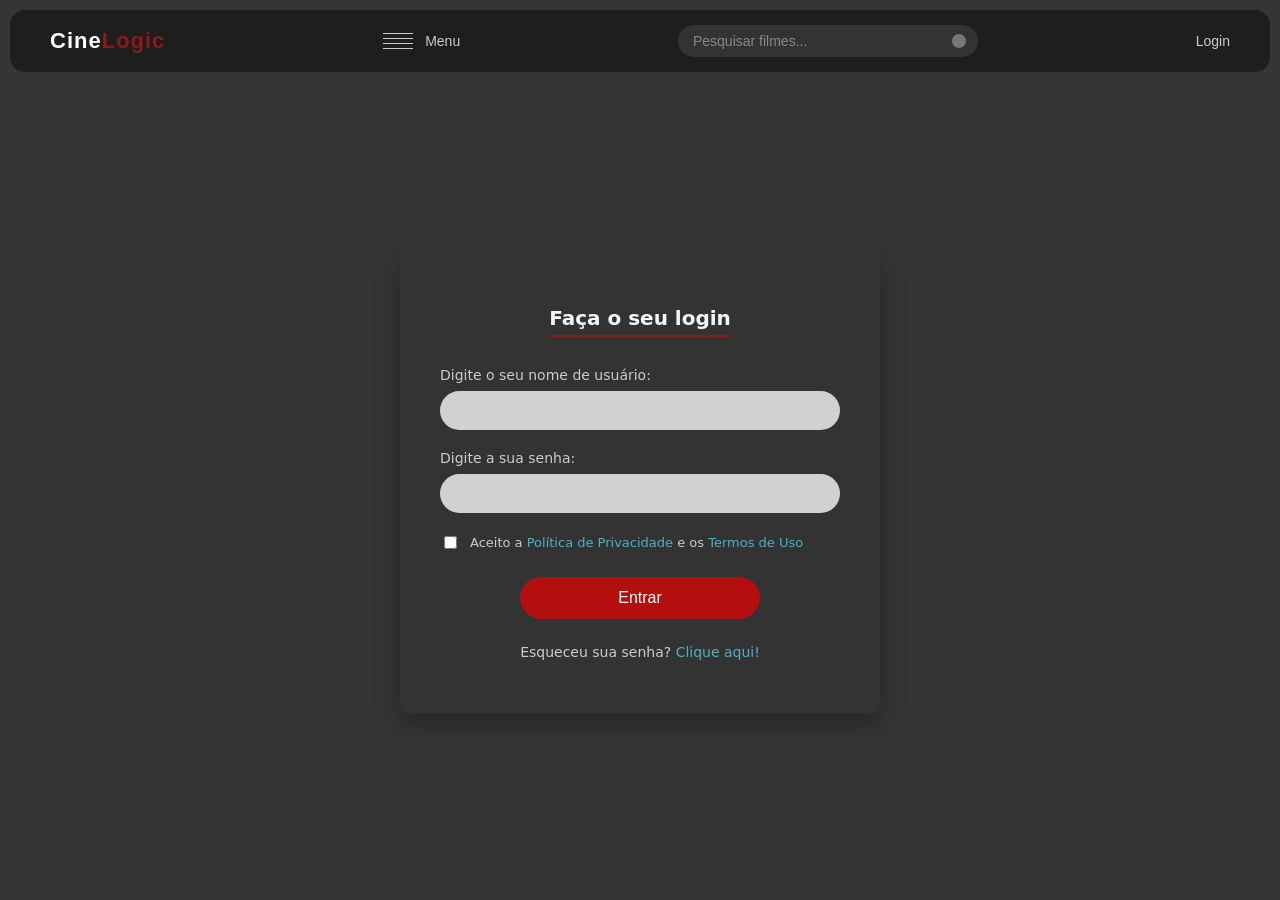
<file: pages/login.html>
<!DOCTYPE html>
<html lang="pt-BR">
<head>
    <meta charset="UTF-8">
    <meta name="viewport" content="width=device-width, initial-scale=1.0">
    <title>Login</title>
    <link rel="stylesheet" href="../style/login.css">
</head>
<body>
    <header class="navbar">
        <div class="logo">
            Cine<span>Logic</span>
        </div>
    
        <div class="menu-container">
            <div class="hamburger">
                <span></span>
                <span></span>
                <span></span>
                <span></span>
            </div>
            <span class="menu-text">Menu</span>
        </div>
    
        <div class="search-container">
            <input type="text" class="search-input" placeholder="Pesquisar filmes...">
            <div class="search-icon"></div>
        </div>
    
        <div class="login-btn"><a href="../pages/login.html">Login</a></div>
    </header>
    <main class="login-container">
        <form class="login-card">
            <h2>Faça o seu login</h2>

            <div class="input-group">
                <label for="username">Digite o seu nome de usuário:</label>
                <input type="text" id="username" name="username">
            </div>

            <div class="input-group">
                <label for="password">Digite a sua senha:</label>
                <input type="password" id="password" name="password">
            </div>

            <div class="checkbox-group">
                <input type="checkbox" id="terms">
                <label for="terms">Aceito a <a href="#">Política de Privacidade</a> e os <a href="#">Termos de Uso</a></label>
            </div>

            <button type="submit" class="btn-entrar">Entrar</button>

            <p class="forgot-password">Esqueceu sua senha? <a href="#">Clique aqui!</a></p>
        </form>
    </main>
    

</body>
</file>
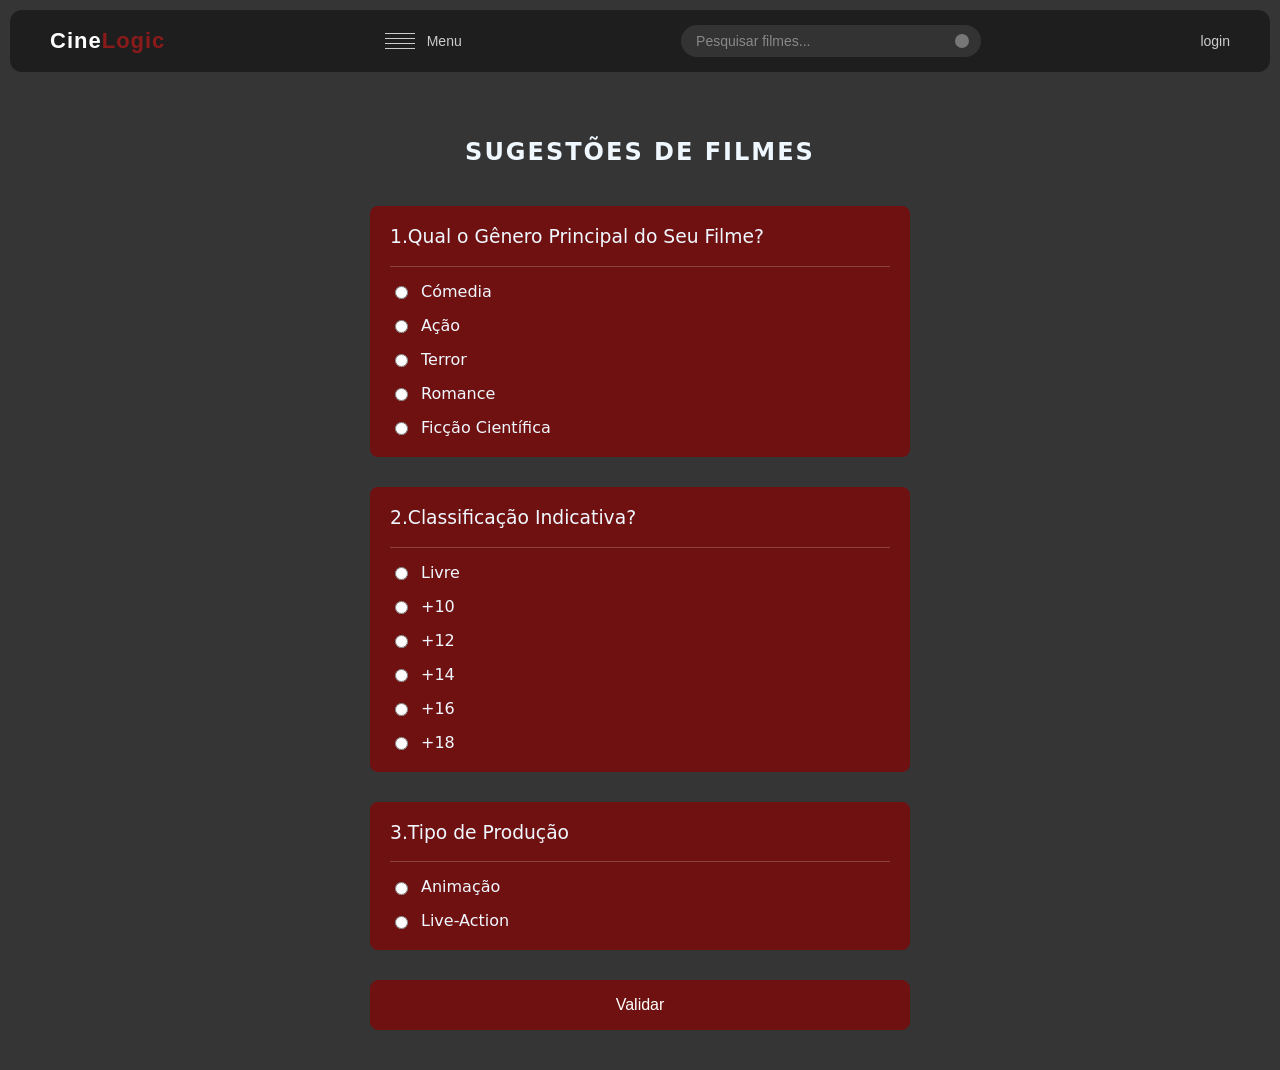
<file: pages/sugestoes.html>
<!DOCTYPE html>
<html lang="pt-BR">
<head>
    <meta charset="UTF-8">
    <meta name="viewport" content="width=device-width, initial-scale=1.0">
    <title>Sugestões de Filmes</title>
    <link rel="stylesheet" href="../style/sugestoes.css">
</head>
<body>
    <header class="navbar">
        <div class="logo">
            Cine<span>Logic</span>
        </div>
    
        <div class="menu-container">
            <div class="hamburger">
                <span></span>
                <span></span>
                <span></span>
                <span></span>
            </div>
            <span class="menu-text">Menu</span>
        </div>
    
       <div class="search-container">
            <input type="text" class="search-input" placeholder="Pesquisar filmes...">
            <div class="search-icon"></div>
        </div>
    
        <div class="login-btn"><a href="../pages/login.html">login</a></div>
    </header>

    <main class="sugestoes">
        <h1>SUGESTÕES DE FILMES</h1>

        <form>
            <div class="card-pergunta">
             <h3>1.Qual o Gênero Principal do Seu Filme?</h3>
                <hr>
                <div class="opcoes">
                <label><input type="radio" name="genero" value="comedia">Cómedia</label>
                <label><input type="radio" name="genero" value="acao">Ação</label>
                <label><input type="radio" name="genero" value="terror">Terror</label>
                <label><input type="radio" name="genero" value="romance">Romance</label>
                <label><input type="radio" name="genero" value="ficção">Ficção Científica</label>
                </div>
            </div>

            <div class="card-pergunta">
             <h3>2.Classificação Indicativa?</h3>
                <hr>
                <div class="opcoes">
                <label><input type="radio" name="idade" value="0">Livre</label>
                <label><input type="radio" name="idade" value="10">+10</label>
                <label><input type="radio" name="idade" value="12">+12</label>
                <label><input type="radio" name="idade" value="14">+14</label>
                <label><input type="radio" name="idade" value="16">+16</label>
                <label><input type="radio" name="idade" value="18">+18</label>
                </div>
            </div>

            <div class="card-pergunta">
             <h3>3.Tipo de Produção</h3>
                <hr>
                <div class="opcoes">
                <label><input type="radio" name="producao" value="animacao">Animação</label>
                <label><input type="radio" name="producao" value="live-action">Live-Action</label>
                </div>
            </div>

            <button type="submit" class="enviar">Validar</button>

            
        </form>
    </main>
</body>
</file>
<file: style/login.css>
body{
    background-color: rgb(53, 53, 53);
    color: aliceblue;
    margin: 0;
    font-family: system-ui, -apple-system, BlinkMacSystemFont, 'Segoe UI', Roboto, Oxygen, Ubuntu, Cantarell, 'Open Sans', 'Helvetica Neue', sans-serif;
}

header.navbar {
    background-color: #1e1e1e;
    display: flex;
    align-items: center;
    justify-content: space-between;
    padding: 15px 40px;
    margin: 10px;
    color: white;
    font-family: sans-serif;
    border-radius: 15px;
}


.logo {
    font-size: 22px;
    font-weight: bold;
    letter-spacing: 1px;
}

.logo span {
    color: #8b1a1a;
}

/* Menu Hambúrguer */
.menu-container {
    display: flex;
    align-items: center;
    gap: 12px;
    cursor: pointer;
}

.hamburger {
    width: 30px;
    display: flex;
    flex-direction: column;
    gap: 4px;
}

.hamburger span {
    height: 1px;
    background-color: #ccc;
    width: 100%;
}

.menu-text {
    font-size: 14px;
    color: #ccc;
}

/* Container da busca */
.search-container {
    position: relative;
    display: flex;
    align-items: center;
    width: 300px;
}

/* O input real */
.search-input {
    background-color: #333333;
    border: none;
    outline: none;
    height: 32px;
    width: 100%;
    border-radius: 16px;
    padding: 0 45px 0 15px; /* Espaço para o texto não bater na bolinha */
    color: white;
    font-size: 14px;
    transition: background 0.3s;
}

.search-input:focus {
    background-color: #444444; /* Realce ao clicar */
    box-shadow: 0 0 5px rgba(139, 26, 26, 0.5); /* Brilho sutil vermelho */
}

/* A bolinha (índicador) que agora parece um botão de busca */
.search-icon {
    width: 14px;
    height: 14px;
    background-color: #777;
    border-radius: 50%;
    position: absolute;
    right: 12px;
    pointer-events: none; /* Deixa o clique passar para o input */
}

/* Ajuste do placeholder */
.search-input::placeholder {
    color: #888;
}

.indicator {
    width: 14px;
    height: 14px;
    background-color: #777;
    border-radius: 50%;
    position: absolute;
    right: 60px; 
}


.login-btn {
    font-size: 14px;
    color: #ccc;
    cursor: pointer;
    font-weight: 500;
}

.login-btn:hover {
    color: white;
}


/* Centralização do Container */
.login-container {
    display: flex;
    justify-content: center;
    align-items: center;
    min-height: calc(100vh - 100px); /* Ajusta conforme o tamanho do seu header */
}

/* O Card Escuro */
.login-card {
    background-color: #333333;
    padding: 40px;
    border-radius: 8px;
    width: 100%;
    max-width: 400px;
    text-align: center;
    box-shadow: 0 10px 25px rgba(0,0,0,0.3);
}

.login-card h2 {
    font-size: 20px;
    margin-bottom: 30px;
    border-bottom: 2px solid #8b1a1a;
    display: inline-block;
    padding-bottom: 5px;
}

.login-btn a{
    color: #ccc;
    text-decoration: none;
}

.login-btn a:hover{
    color: white;
}

.input-group {
    text-align: left;
    margin-bottom: 20px;
}

.input-group label {
    display: block;
    font-size: 14px;
    margin-bottom: 8px;
    color: #ccc;
}

.input-group input {
    width: 100%;
    padding: 12px;
    border-radius: 20px; /* Bordas arredondadas como na imagem */
    border: none;
    background-color: #d1d1d1;
    box-sizing: border-box; /* Garante que o padding não quebre a largura */
}

/* Checkbox e Termos */
.checkbox-group {
    display: flex;
    align-items: center;
    gap: 10px;
    font-size: 13px;
    color: #ccc;
    margin-bottom: 25px;
    text-align: left;
}

.checkbox-group a {
    color: #4eb0c4;
    text-decoration: none;
}

/* Botão Entrar */
.btn-entrar {
    background-color: #b30f0f;
    color: white;
    border: none;
    padding: 12px 0;
    width: 60%;
    border-radius: 25px;
    font-size: 16px;
    cursor: pointer;
    transition: background 0.3s;
}

.btn-entrar:hover {
    background-color: #8b1a1a;
}

/* Link Esqueceu Senha */
.forgot-password {
    margin-top: 25px;
    font-size: 14px;
    color: #ccc;
}

.forgot-password a {
    color: #4eb0c4;
    text-decoration: none;
}
</file>
<file: style/sugestoes.css>
body{
    background-color: rgb(53, 53, 53);
    color: aliceblue;
    margin: 0;
    font-family: system-ui, -apple-system, BlinkMacSystemFont, 'Segoe UI', Roboto, Oxygen, Ubuntu, Cantarell, 'Open Sans', 'Helvetica Neue', sans-serif;
}

header.navbar {
    background-color: #1e1e1e;
    display: flex;
    align-items: center;
    justify-content: space-between;
    padding: 15px 40px;
    border-radius: 12px;
    margin: 10px;
    color: white;
    font-family: sans-serif;
}


.logo {
    font-size: 22px;
    font-weight: bold;
    letter-spacing: 1px;
}

.logo span {
    color: #8b1a1a;
}

/* Menu Hambúrguer */
.menu-container {
    display: flex;
    align-items: center;
    gap: 12px;
    cursor: pointer;
}

.hamburger {
    width: 30px;
    display: flex;
    flex-direction: column;
    gap: 4px;
}

.hamburger span {
    height: 1px;
    background-color: #ccc;
    width: 100%;
}

.menu-text {
    font-size: 14px;
    color: #ccc;
}

/* Container da busca */
.search-container {
    position: relative;
    display: flex;
    align-items: center;
    width: 300px;
}

/* O input real */
.search-input {
    background-color: #333333;
    border: none;
    outline: none;
    height: 32px;
    width: 100%;
    border-radius: 16px;
    padding: 0 45px 0 15px; /* Espaço para o texto não bater na bolinha */
    color: white;
    font-size: 14px;
    transition: background 0.3s;
}

.search-input:focus {
    background-color: #444444; /* Realce ao clicar */
    box-shadow: 0 0 5px rgba(139, 26, 26, 0.5); /* Brilho sutil vermelho */
}

/* A bolinha (índicador) que agora parece um botão de busca */
.search-icon {
    width: 14px;
    height: 14px;
    background-color: #777;
    border-radius: 50%;
    position: absolute;
    right: 12px;
    pointer-events: none; /* Deixa o clique passar para o input */
}

/* Ajuste do placeholder */
.search-input::placeholder {
    color: #888;
}

.indicator {
    width: 14px;
    height: 14px;
    background-color: #777;
    border-radius: 50%;
    position: absolute;
    right: 60px; 
}


.login-btn {
    font-size: 14px;
    color: #ccc;
    cursor: pointer;
    font-weight: 500;
}

.login-btn:hover {
    color: white;
}

.login-btn a{
    color: #ccc;
    text-decoration: none;
}

.login-btn a:hover{
    color: white;
}

.sugestoes {
    display: flex;
    flex-direction: column;
    align-items: center;
    padding: 40px;
}

h1 {
    font-size: 24px;
    margin-bottom: 40px;
    letter-spacing: 2px;
}

.card-pergunta {
    background-color: #701111; /* O vermelho escuro da sua imagem */
    width: 500px;
    padding: 20px;
    border-radius: 8px;
    margin-bottom: 30px;
}

.card-pergunta h3 {
    margin-top: 0;
    font-weight: 400;
}

hr {
    border: 0;
    border-top: 1px solid rgba(255, 255, 255, 0.2);
    margin: 15px 0;
}

.opcoes {
    display: flex;
    flex-direction: column;
    gap: 15px;
}

.opcoes label {
    cursor: pointer;
    display: flex;
    align-items: center;
    gap: 10px;
    font-size: 16px;
}

/* Estilizando o botão de enviar */
.enviar {
    background-color: #701111;
    color: white;
    border: 1px solid #701111;
    padding: 15px 30px;
    border-radius: 8px;
    cursor: pointer;
    width: 100%;
    font-size: 16px;
    transition: 0.3s;
}

.enviar:hover {
    background-color: #701111;
}
</file>
